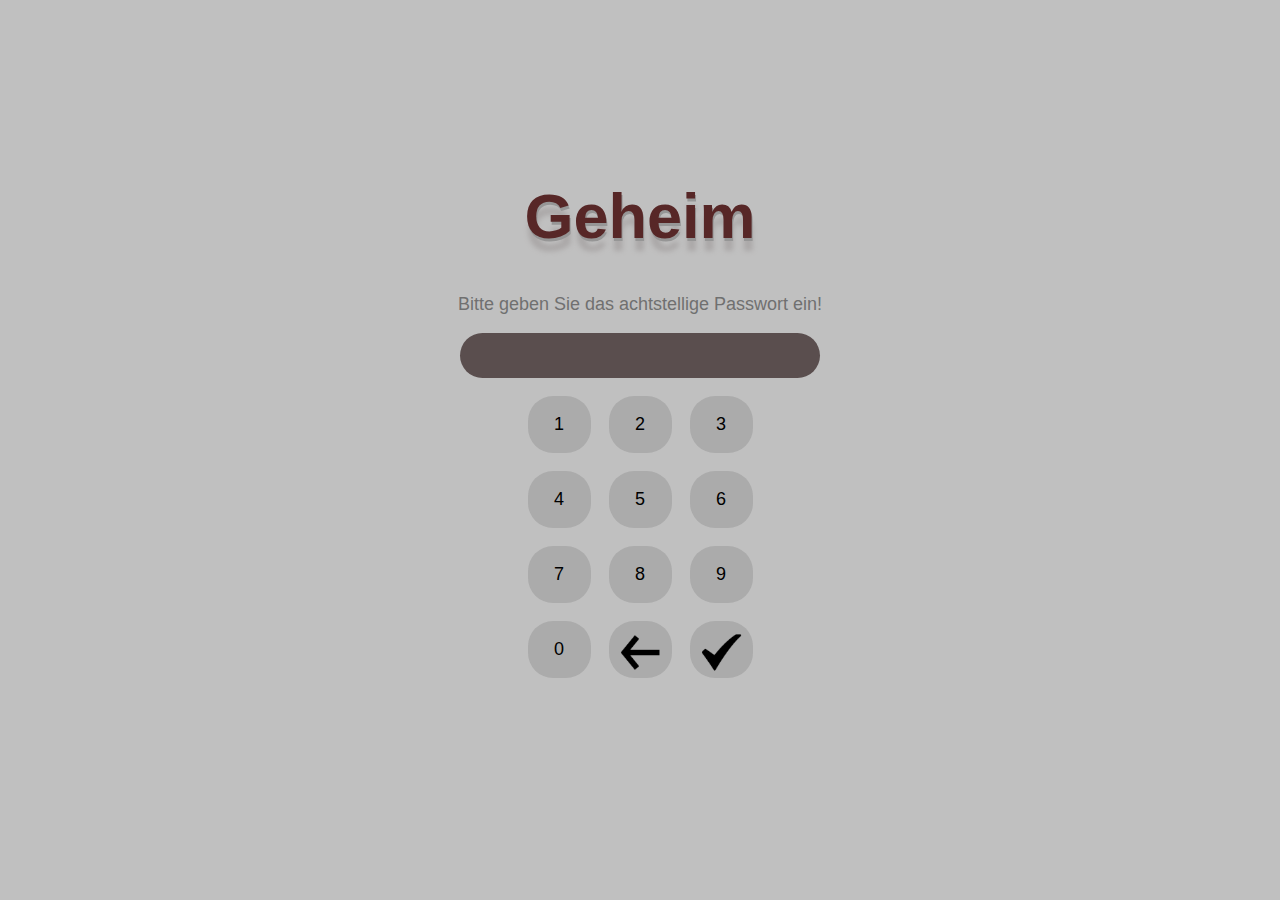
<file: index.html>
<!DOCTYPE html>
<html lang="en">
<head>
    <meta charset="UTF-8">
    <meta name="viewport" content="width=device-width, initial-scale=1.0">
    <title>Geheim!</title>
    <link rel="stylesheet" href="style.css">
</head>
<body>

    <h1 class="header">Geheim</h1>
    <p class="text">Bitte geben Sie das achtstellige Passwort ein!</p>
    
    <div class="input"></div>

    <div class="total_2">
        <div class="password_total">
            <div class="one password number"><p>1</p></div>
                <div class="two password number"><p>2</p></div>
                <div class="three password number"><p>3</p></div>

                <div class="four password number"><p>4</p></div>
                <div class="five password number"><p>5</p></div>
                <div class="six password number"><p>6</p></div>

                <div class="seven password number"><p>7</p></div>
                <div class="eight password number"><p>8</p></div>
                <div class="nine password number"><p>9</p></div>

                <div class="zero password"><p>0</p></div>
                <div class="delete password"><img src="delete.png"></div>
                <div class="apply password"><img src="apply.png"></div>
        </div>
    </div>
    

    <script src="script.js"></script>
</body>
</html>
</file>
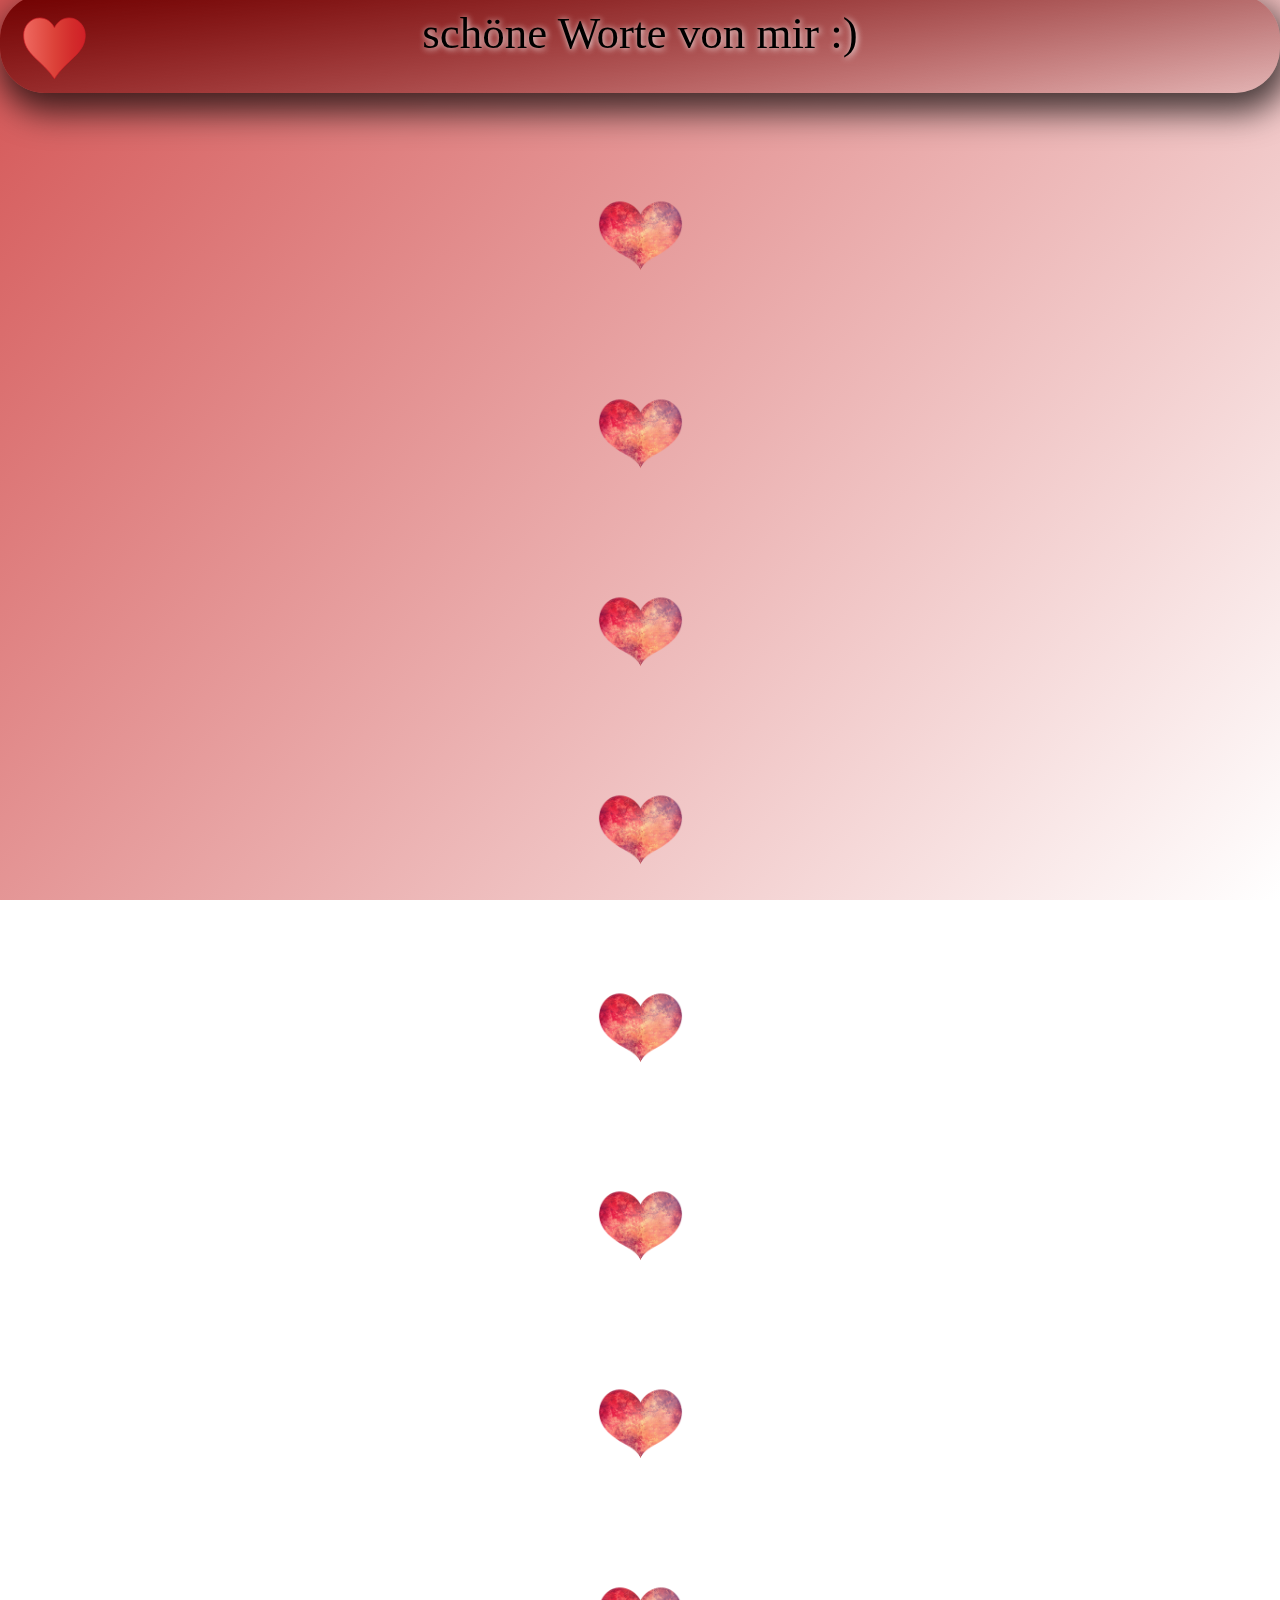
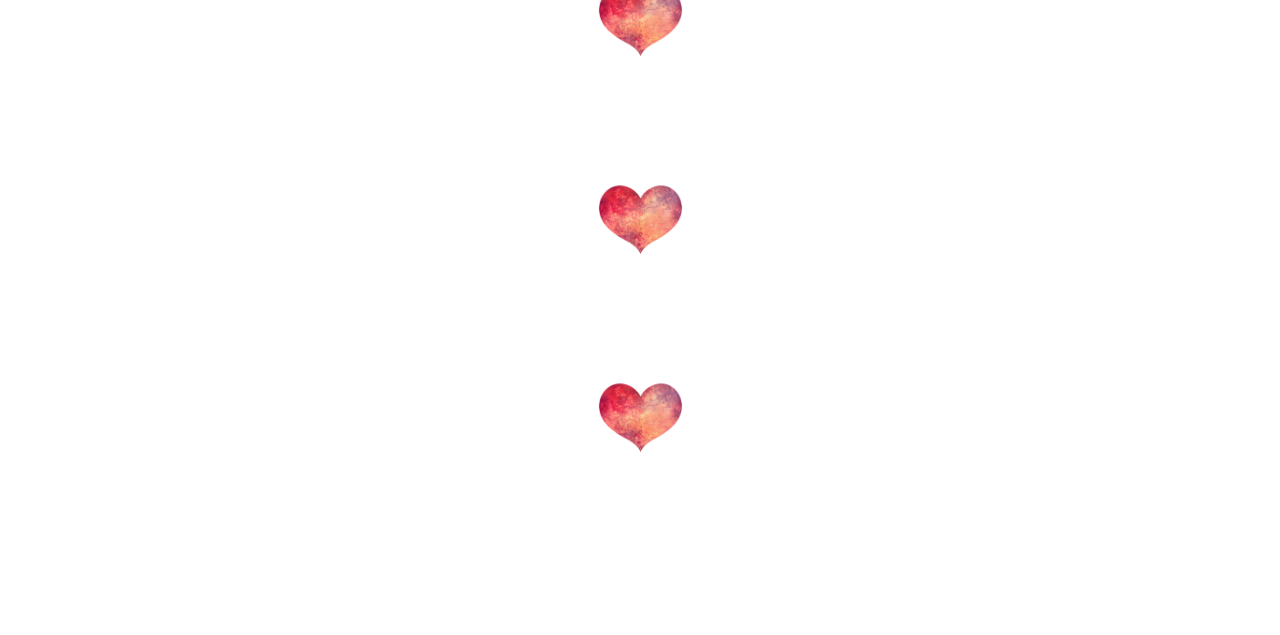
<file: valentinstag.html>
<!DOCTYPE html>
<html lang="en">
<head>
    <meta charset="UTF-8">
    <meta name="viewport" content="width=device-width, initial-scale=1.0">
    <title>Valentinstag</title>
    <link rel="stylesheet" href="valentinstag.css">
</head>
<body>
    
    <nav>
       <ul>
        <li><img src="herz_symbol.svg" class="navHeart"></li>
        <li><p>schöne Worte von mir :)</p></li>
       </ul> 
    </nav>

    <div class="hearts">
        <img src="herz.png" class="heart">
        <div class="div_heart"></div>
        <img src="herz.png" class="heart">
        <div class="div_heart"></div>
        <img src="herz.png" class="heart">
        <div class="div_heart"></div>
        <img src="herz.png" class="heart">
        <div class="div_heart"></div>
        <img src="herz.png" class="heart">
        <div class="div_heart"></div>
        <img src="herz.png" class="heart">
        <div class="div_heart"></div>
        <img src="herz.png" class="heart">
        <div class="div_heart"></div>
        <img src="herz.png" class="heart">
        <div class="div_heart"></div>
        <img src="herz.png" class="heart">
        <div class="div_heart"></div>
        <img src="herz.png" class="heart">
        <div class="div_heart"></div>
    </div>

    <div class="div_button"></div>
    <script src="valentinstag.js"></script>
</body>
</html>
</file>
<file: style.css>
body{
    background-color: rgb(192, 192, 192);
}

.password_total{
    display: grid;
    grid-template-columns: repeat(3, 7vmin);
    gap: 2vmin;   
}

img{
    height: 5vmin;
    width: 5vmin;
}

.password{
    border-radius: 25px;
    background-color: rgba(163, 163, 163, 0.726);
    display: flex;
    justify-content: center;
    font-family: Arial, Helvetica, sans-serif;
    transition: 1s;
    font-size: 2vmin;
}

.password:hover{
    background-color: rgb(192, 192, 192);
}

.delete, .apply{
    padding-top: 1vmin;
}

.header{
    display: flex;
    justify-content: center;
    margin-top: 20vmin;
    font-family: Arial, Helvetica, sans-serif;
    color: #572727;
    text-shadow: 1px 3px 0 #969696, 1px 13px 5px #aba8a8;
    font-size: 7vmin;
}

.text{
    display: flex;
    justify-content: center;
    font-family: Arial, Helvetica, sans-serif;
    color: rgb(112, 112, 112);
    font-size: 2vmin;
}

.total_2{
    display: flex;
    justify-content: center;
}

.input{
    width: 40vmin;
    height: 5vmin;
    background-color: #5a4e4e;
    border-radius: 25px;
    display: flex;
    justify-content: center;
    margin: 2vmin auto;  
}

.password_number{
    color: white;
    font-family: Arial, Helvetica, sans-serif;
    font-size: 2vmin;
}
</file>
<file: valentinstag.css>
body{
    background: #ffffff;
    background: linear-gradient(311deg, rgba(255, 255, 255, 1) 0%, rgba(212, 85, 85, 1) 100%);
    background-repeat: no-repeat;
    background-attachment: fixed;
    padding-top: 120px;
    margin-top: -12vmin;
}

*{
    margin: 0;
    padding: 0;
    font-family: 'Segoe UI', Tahoma, Geneva, Verdana, sans-serif;
    box-sizing: border-box;
}

nav{
    height: 11vmin;
    width: 100%;
    background: #c28a8a;
    background: linear-gradient(353deg, rgba(194, 138, 138, 0.308) 1%, rgba(112, 0, 0, 1) 100%);
    -webkit-box-shadow: 4px 14px 33px 5px rgba(0,0,0,0.71); 
    box-shadow: 4px 14px 33px 5px rgba(0,0,0,0.71);
    position: fixed;
    margin-top: -2vmin;
    border-radius: 5vmin;
}

nav ul li p {
    -webkit-text-stroke-width: 1px;
    -webkit-text-stroke-color: rgba(116, 98, 98, 0);
    text-decoration: none;
    font-size: 5vmin;
    font-family: cursive;
    text-shadow: 1px 1px 6px #ffffff;
    display: flex;
    justify-content: center;
    margin-top: -8.5vmin;
    
}

.navHeart{
    height: 7vmin;
    width: 7vmin;
    margin-top: 2.5vmin;
    margin-left: 2.5vmin;
}

.hearts{
    margin-top: 20vmin;
    display: grid;
    grid-template-columns: 1fr;   
    gap: 5vmin;  
    justify-items: center;
}

.heart{
    width: 16vmin;
    height: 10vmin;
    transition: 1s;
}

.heart:hover{
    width: 20vmin;
    height: 12vmin;
}

.memorie{
    font-size: 2vmin;
    font-family: Arial, Helvetica, sans-serif;
    display: flex;
    justify-content: center;
    color: white;
}

.div_heart{
    background-color: #8a6262;
    width: 80%;
    border-radius: 2vmin;
    text-align: center;
    margin-bottom: 2vmin;
}

.love{
    width: 70%;
    background-color: #5f4040;
    margin: 0 auto;
    border-radius: 5vmin;
    margin-top: 3vmin;

    display: flex;
    justify-content: space-between;
    align-items: center;
    padding: 3vmin;
}

.love_text{
    display: flex;
    justify-content: center;
    font-size: 3vmin;
    color: white;
    font-family: Cambria, Cochin, Georgia, Times, 'Times New Roman', serif;
}

.yes_button,.no_button{
    font-size: 2.5vmin;
    font-family: Georgia, 'Times New Roman', Times, serif;
    padding: 1vmin 3vmin;
    border-radius: 6vmin;
    border: none;
}

.yes_button{
    background-color: rgb(255, 131, 131);
    transition: 0.5s;
}

.no_button{
    background-color: black;
    color: white;
    transition: 0.2s;
}

.yes_button:hover{
    background-color: rgb(255, 193, 193);
}

.no_button:hover{
    background-color: rgba(0, 0, 0, 0);
    color: rgba(0, 0, 0, 0);
}

.img_love{
    display: block;
    margin: 0 auto;
    width: 30vmin;
    margin-top: 3vmin;
}

.text_love_you{
    color: rgb(214, 15, 15);
    font-size: 5vmin;
    display: flex;
    justify-content: center;
    font-family: Cambria, Cochin, Georgia, Times, 'Times New Roman', serif;
    text-shadow: 1px 3px 0 #969696, 1px 13px 5px #f77878;
    margin-top: 1vmin;
    margin-bottom: 2vmin;
}
</file>
